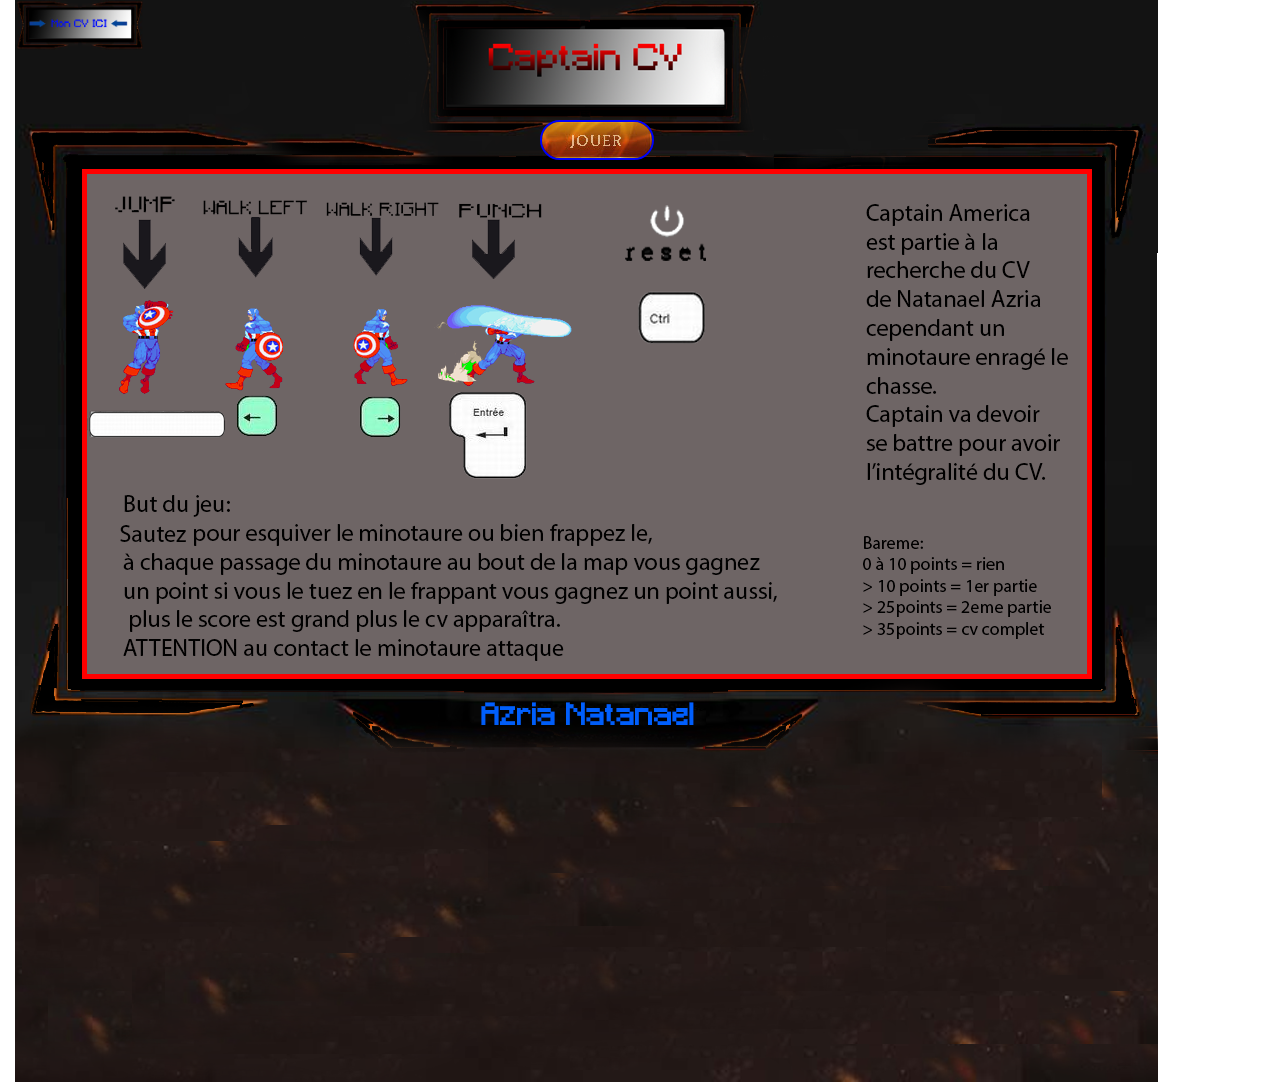
<file: JEUX-CV/index.html>
<!DOCTYPE html>
<html lang="en">

<head>
    <meta charset="UTF-8">
    <link rel="stylesheet" href="css/style.css">
    <link rel="stylesheet" href="css/bootstrap.css">
    <link rel="stylesheet" href="css/bootstrap.min.css">
    <meta name="viewport" content="width=device-width,initial-scale=1.0, user-scalable=no,shrink-to-fit=no">
    <meta http-equiv="X-UA-Compatible" content="ie=edge">
    <title>Document</title>
</head>

<body>
    <div class="container-fluid">
        <img  class="lefond" src="./image/fond-jeux-cv5.png" alt="fond">
        <canvas id="myCanvas" width="1000" height="500"> </canvas>

        <div>
            <input src="./image/bouton-play.png" alt="play" id="jouer" type="image">
            <a href="index4.html"> <img class="ici" src="./image/cv-ici.png" alt="moncvAuto"></a>
        </div>
        <div>
            <input type="button"  name="droite" id="droite" value=">">
            <input type="button"  name="gauche" id="gauche" value="<">
            <input type="button"  name="punch" id="punch" value="attack">
            <input type="button"  name="jump" id="jump" value="jump">
            <input type="button"  name="rejouer" id="rejouer" value="rejouer">
        </div>
    </div>


    <script src="./js/script.js"></script>
    <script src="./js/play.js"></script>
    <script src="./js/decors.js"></script>
    <script src="./js/personnage.js"></script>
    <script src="./js/colision.js"></script>
    <script src="./js/reset.js"></script>
    <script src="./js/gameover.js"></script>
    <script src="./js/evenement.js"></script>
    <script src="./js/animation.js"></script>

</body>

</html>
</file>
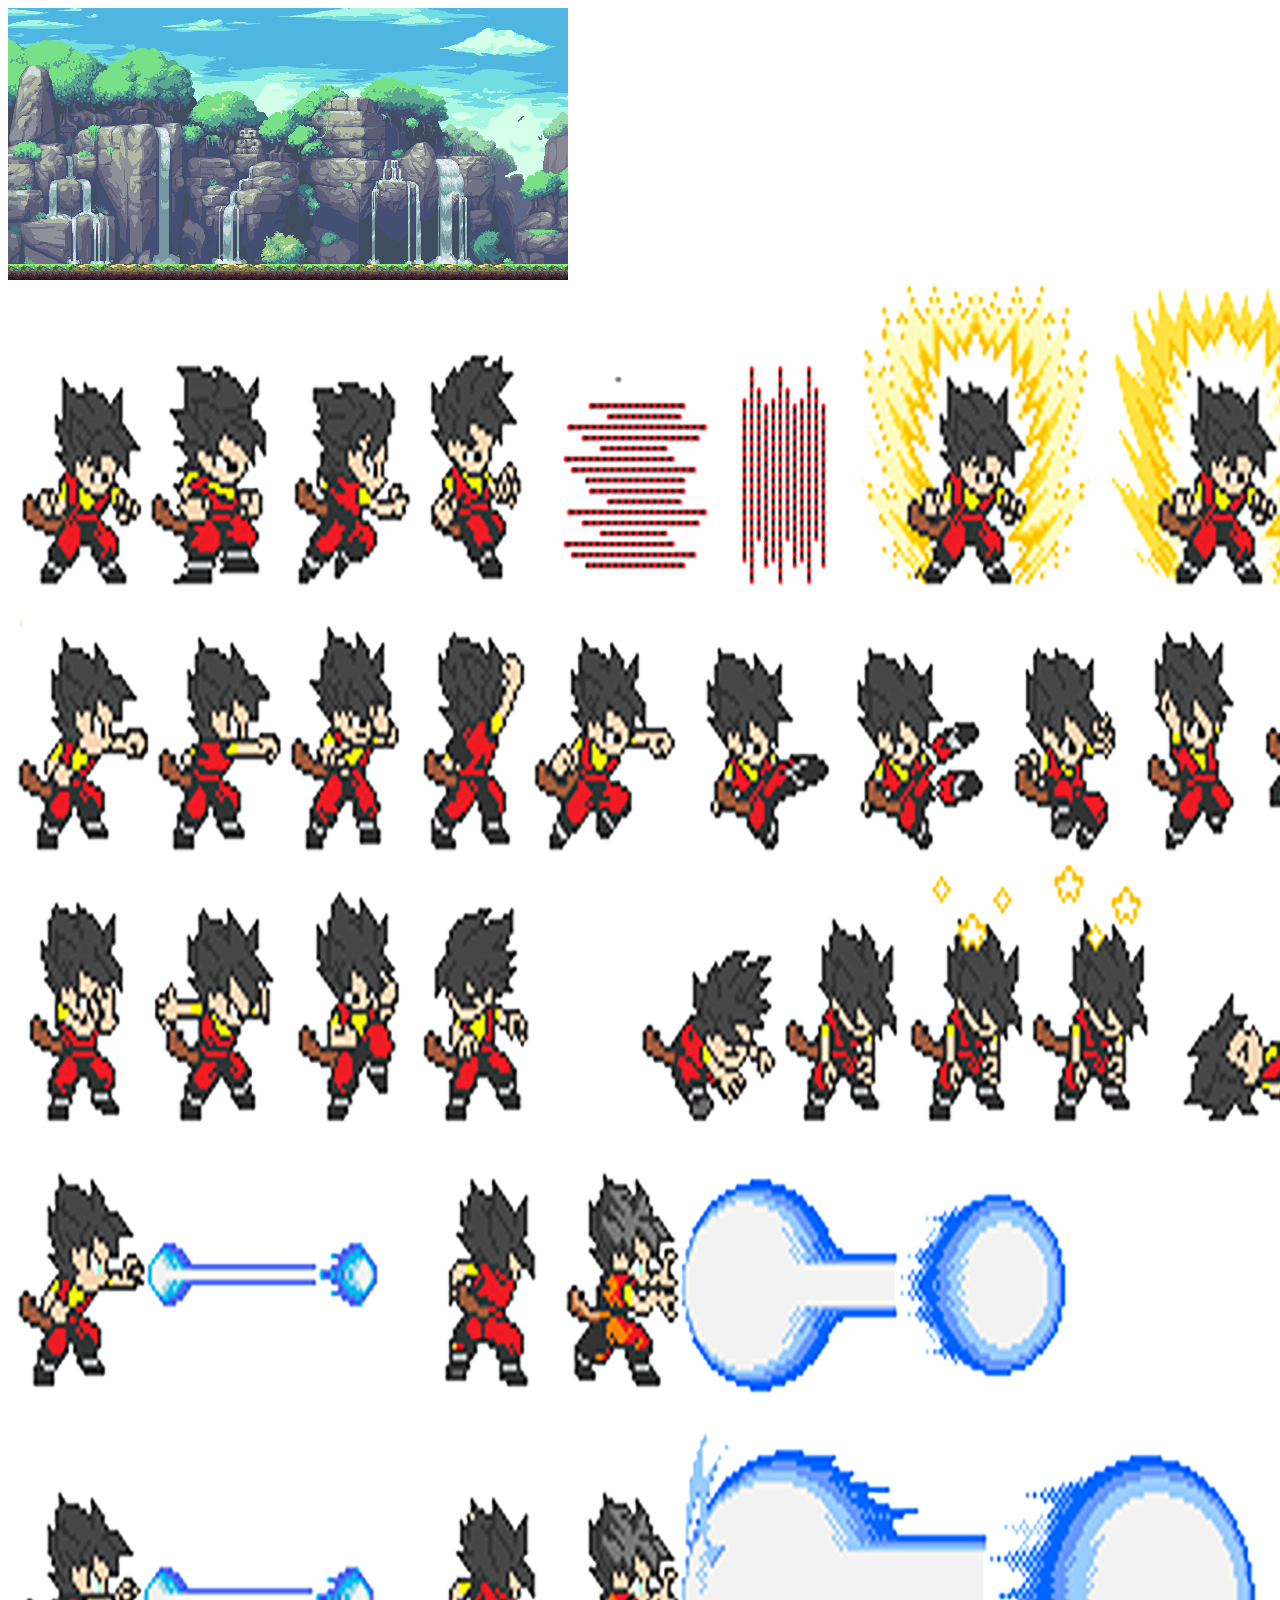
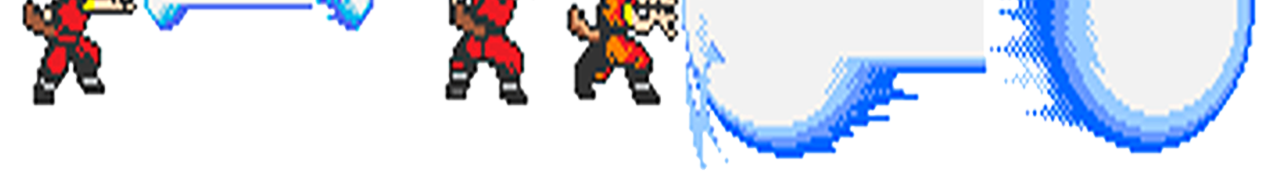
<file: JEUX-CV/index2.html>
<!DOCTYPE html>
<html lang="en">

<head>
    <meta charset="UTF-8">
    <meta name="viewport" content="width=device-width, initial-scale=1.0">
    <meta http-equiv="X-UA-Compatible" content="ie=edge">
    <link rel="stylesheet" href="css/style.css">
    <title>Document</title>
</head>

<body>

    <div id="decor">
        <img id="mondecor" src="image/decors2bis.gif" alt="">

        <div id="masque">

            <img id="personage1" src="image/perso.png" alt="">

        </div>
    </div>

    <script>
        var monTimestamp;
      var maFonction = function(timestamp, vitesse){

        
        if(!monTimestamp){

            monTimestamp = timestamp;

            }
        if(timestamp - monTimestamp > vitesse){

                monTimestamp = timestamp;

            }
        
         


      }
      maFonction(timestamp, 500);





    </script>
</body>

</html>
</file>
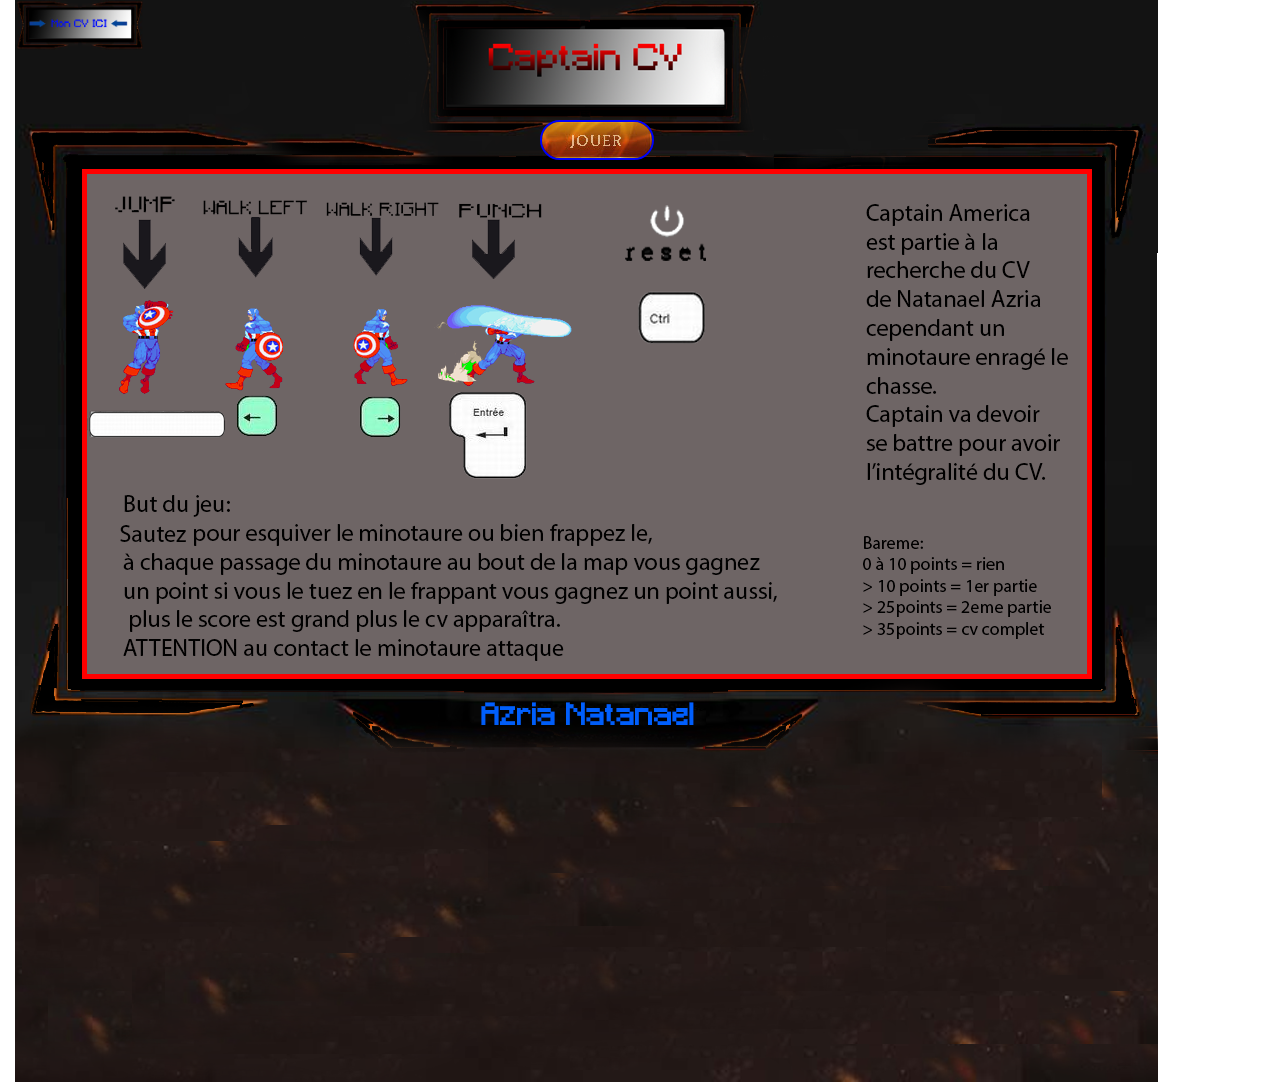
<file: JEUX-CV/index3.html>
<!DOCTYPE html>
<html lang="en">

<head>
    <meta charset="UTF-8">
    <link rel="stylesheet" href="css/style.css">
    <link rel="stylesheet" href="css/bootstrap.css">
    <link rel="stylesheet" href="css/bootstrap.min.css">
    <meta name="viewport" content="width=device-width, initial-scale=1.0">
    <meta name="viewport" content="width=device-width, user-scalable=no">
    <meta name="viewport" content="width=device-width, initial-scale=1, shrink-to-fit=no">
    <meta http-equiv="X-UA-Compatible" content="ie=edge">
    <title>Document</title>
</head>

<body>
    <div class="container-fluid">
        <img  class="lefond" src="./image/fond-jeux-cv 5.png" alt="fond">
        <canvas id="myCanvas" width="1000" height="500"> </canvas>

        <div>
            <input src="./image/bouton-play.png" id="jouer" type="image" value="JOUER">
            <a href="index.html"> <img class="ici" src="./image/cv-ici.png" alt="moncvAuto"></a>
        </div>
        <div>
            <input type="button" name="droite" id="droite" value=">">
            <input type="button" name="gauche" id="gauche" value="<">
            <input type="button" name="punch" id="punch" value="attack">
            <input type="button" name="jump" id="jump" value="jump">
            <input type="button" name="rejouer" id="rejouer" value="rejouer">
        </div>
    </div>


    <script type="text/javascript" src="./js/script.js"></script>
    <script type="text/javascript" src="./js/play.js"></script>
    <script type="text/javascript" src="./js/decors.js"></script>
    <script type="text/javascript" src="./js/personnage.js"></script>
    <script type="text/javascript" src="./js/colision.js"></script>
    <script type="text/javascript" src="./js/reset.js"></script>
    <script type="text/javascript" src="./js/gameover.js"></script>
    <script type="text/javascript" src="./js/evenement.js"></script>
    <script type="text/javascript" src="./js/animation.js"></script>


</body>

</html>
</file>
<file: JEUX-CV/css/style.css>
#myCanvas {

    border: solid;
    position: absolute;
    display: block;
    top: 169px;
    left: 82px;
    border:solid 5px red;

}


input {
    color: red;
    border: solid 2px blue;
    border-radius: 25px;
    background: white;
    position: absolute;

}

#jouer {

    top: 120px;
    left: 540px;
}

.ici {
    width: 10%;
    position: absolute;

}



.lefond {
    position: absolute;
}

#droite {
    margin: auto;
    margin-top: 620px;
    margin-left: 1023px;
    width: 50px;
    height: 50px;
    opacity: 0.3;
}

#gauche {
    margin: auto;
    margin-left: 67px;
    margin-top: 620px;
    width: 50px;
    height: 50px;
    opacity: 0.3;
}

#punch {
    margin: auto;
    margin-top: 620px;
    margin-left: 798px;
    width: 100px;
    height: 50px;
    opacity: 0.3;
}

#jump {
    margin: auto;
    margin-top: 620px;
    margin-left: 221px;
    width: 100px;
    height: 50px;
    opacity: 0.3;
}
#rejouer{
    margin: auto;
    margin-top: 140px;
    margin-left: 400px;
    width: 100px;
    height: 30px;
    
}
@media screen and (min-width: 1025px){
    #droite {
        display: none;
    }
    
    #gauche {
        display: none;
    }
    
    #punch {
        display: none;
    }
    
    #jump {
        display: none;
    }
    #rejouer{
        display: none;
        
    }
}
/*
@media screen and (min-width: 3001px) {
    #canvas {
        top: 220px;
        left: 333px;
        width: 50%;
    }

    .lefond {
        width: 100%;
        height: auto;
    }

}
*/
/*
@media screen and (max-width: 319px) {

    #canvas {
        top: 100px;
        left: 27px;
        width: 36%;
    }

    .lefond {
        width: 337px;
    }

    input {
        top: 98px;
        left: 27px;
        width: 91%;
    }
}
*/
/*
@media(max-width:567px){

    #jouer {
        top: 80px;
        left: 157px;
        width: 5%;
    }
    #myCanvas {
        top: 107px;
        left: 27px;
        width: 88%;
    }
    .lefond {
        width: 100%;
    }
    #droite {
        margin-top: 280px;
        margin-left: 320px;
        width: 30px;
        height: 30px;
    }
    #gauche {
        margin-left: 10px;
        margin-top: 280px;
        width: 30px;
        height: 30px;
    }
    #punch {
        margin-top: 285px;
        margin-left: 200px;
        width: 75px;
        height: 21px;
    }
    #jump {
        margin-top: 285px;
        margin-left: 116px;
        width: 75px;
        height: 21px;
    }
}
*/
</file>
